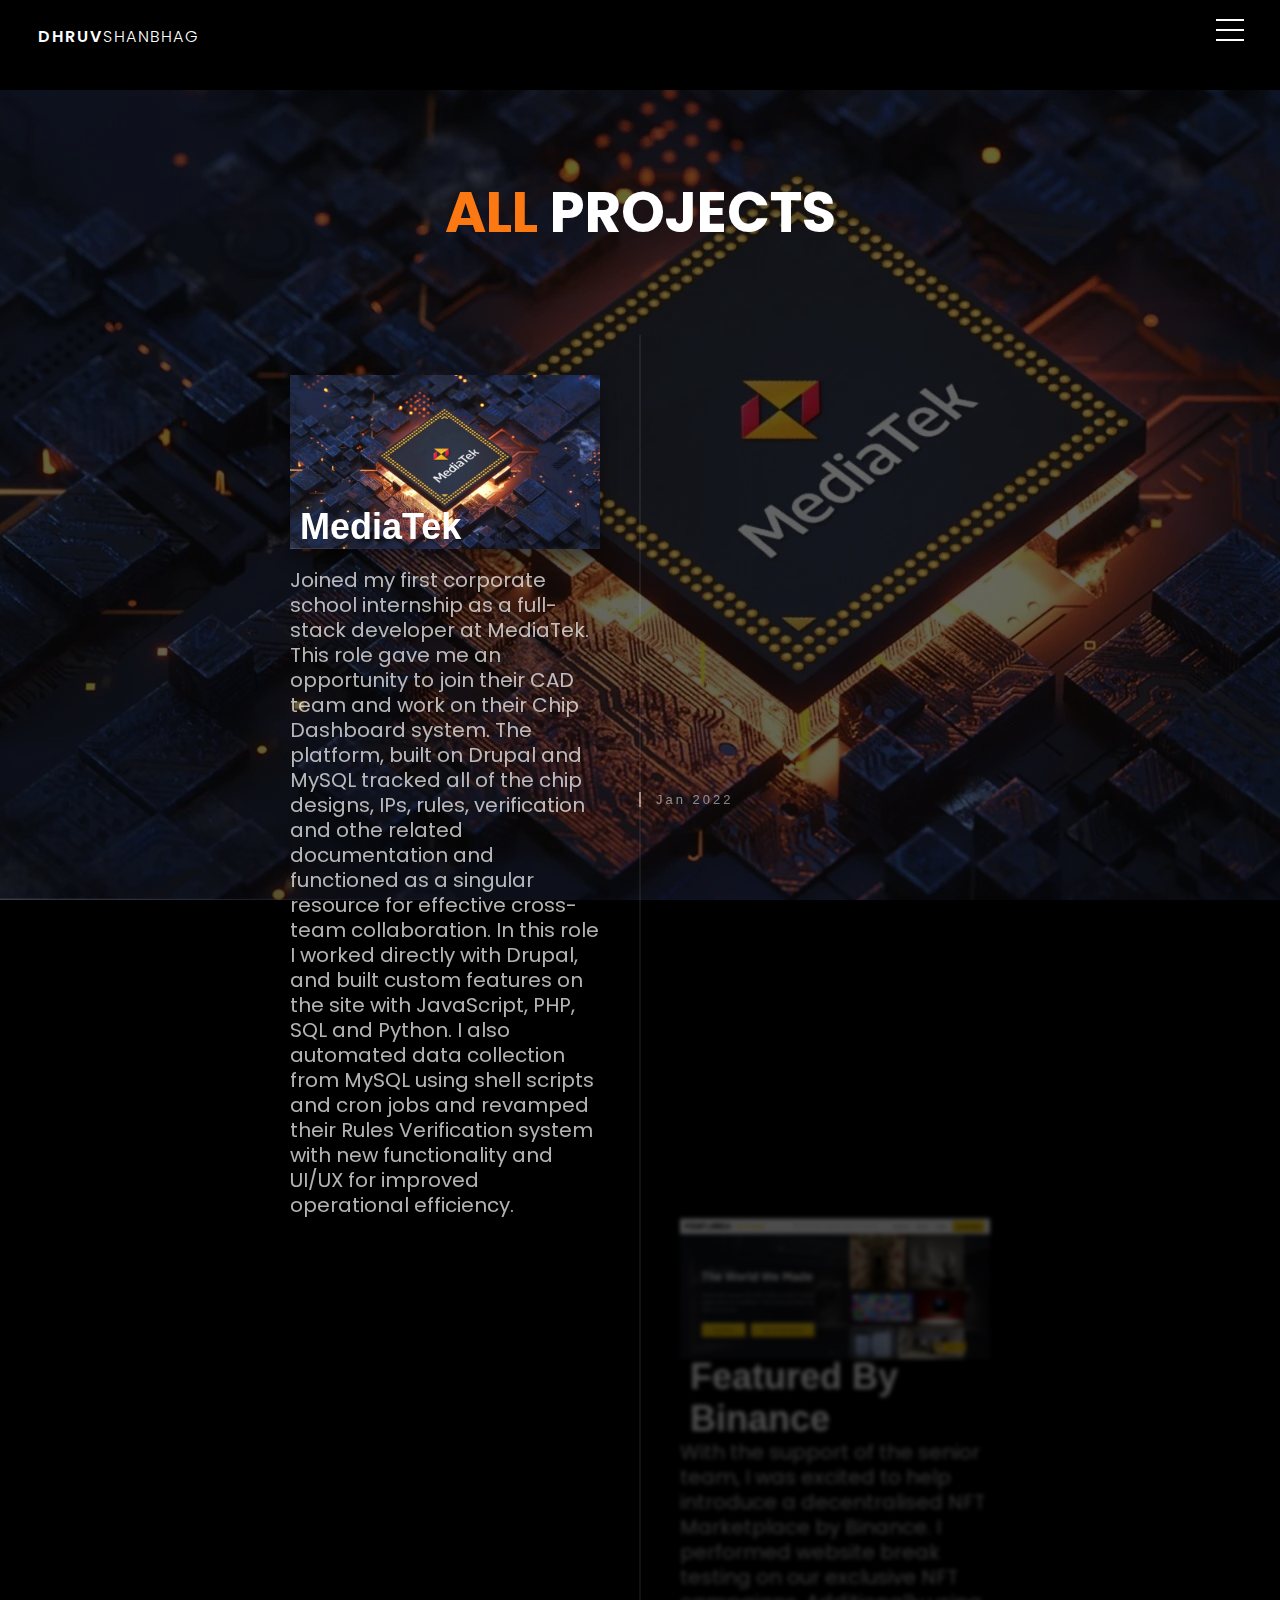
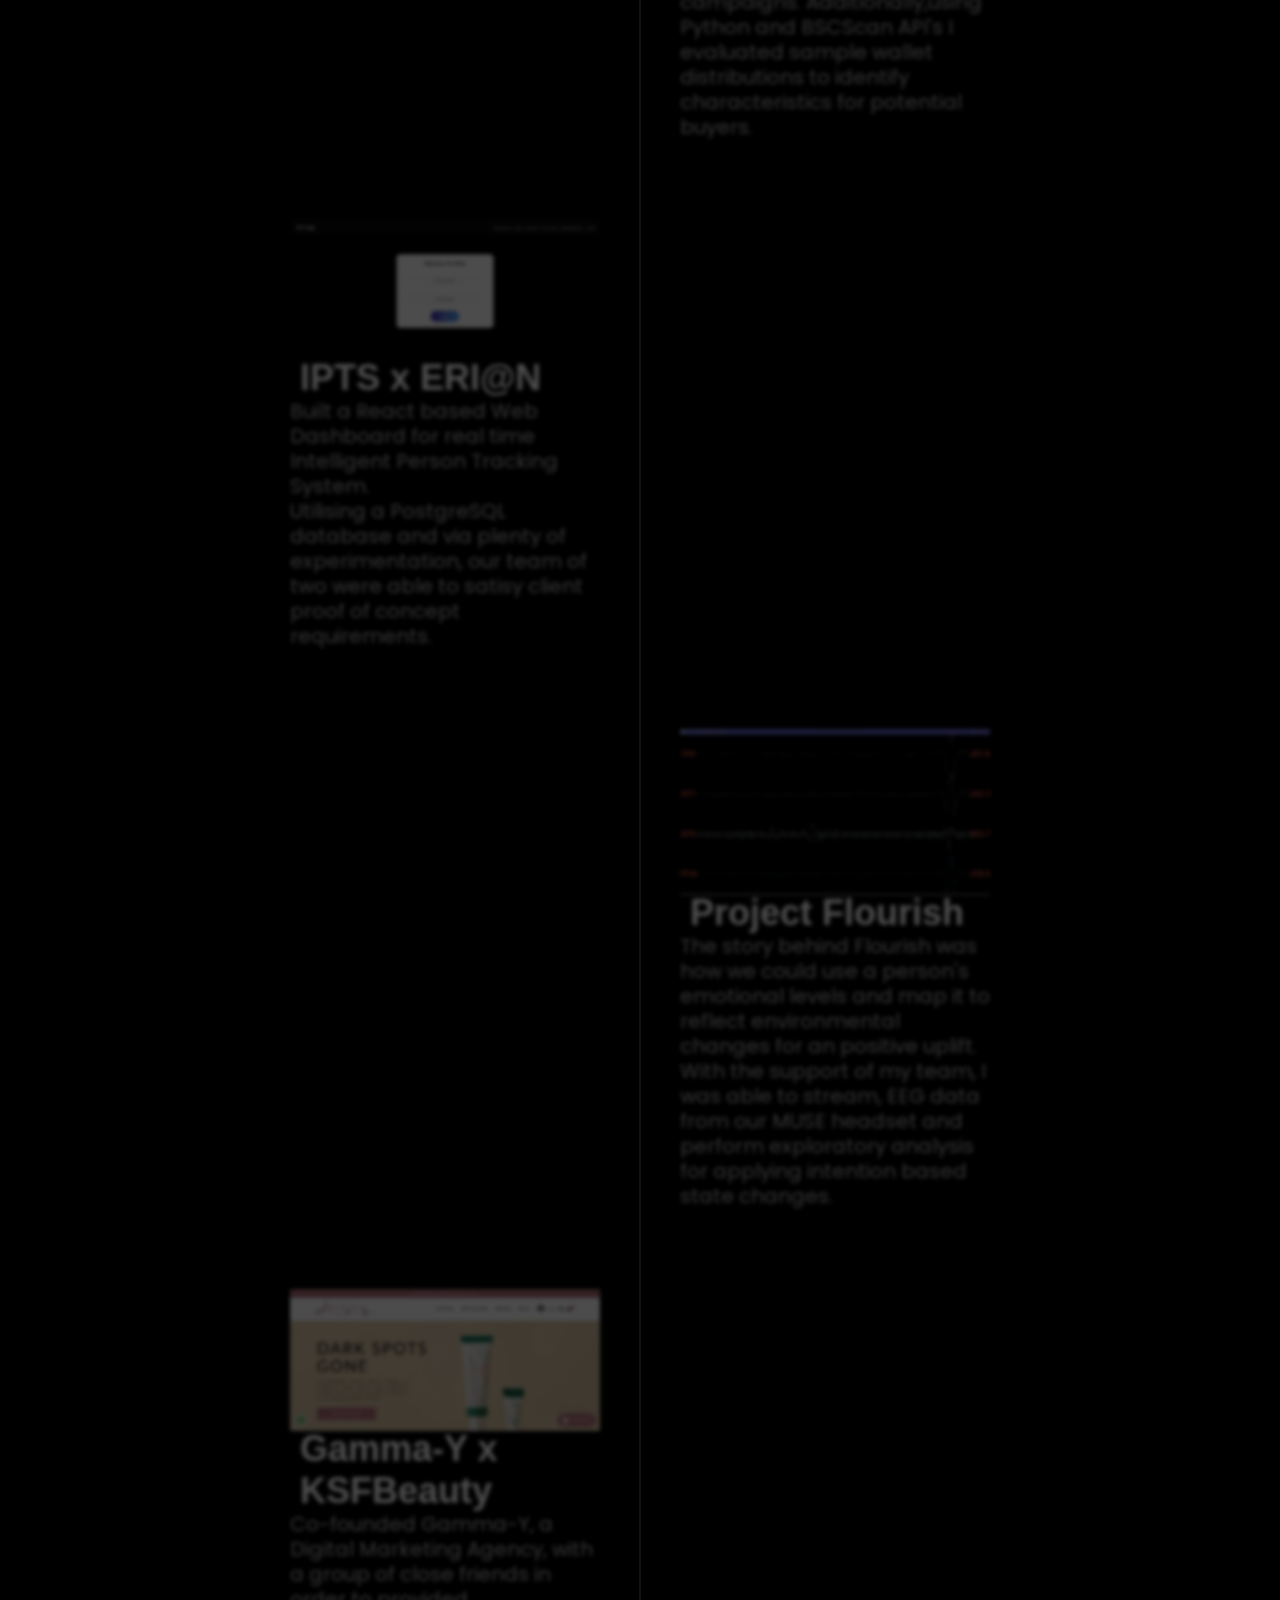
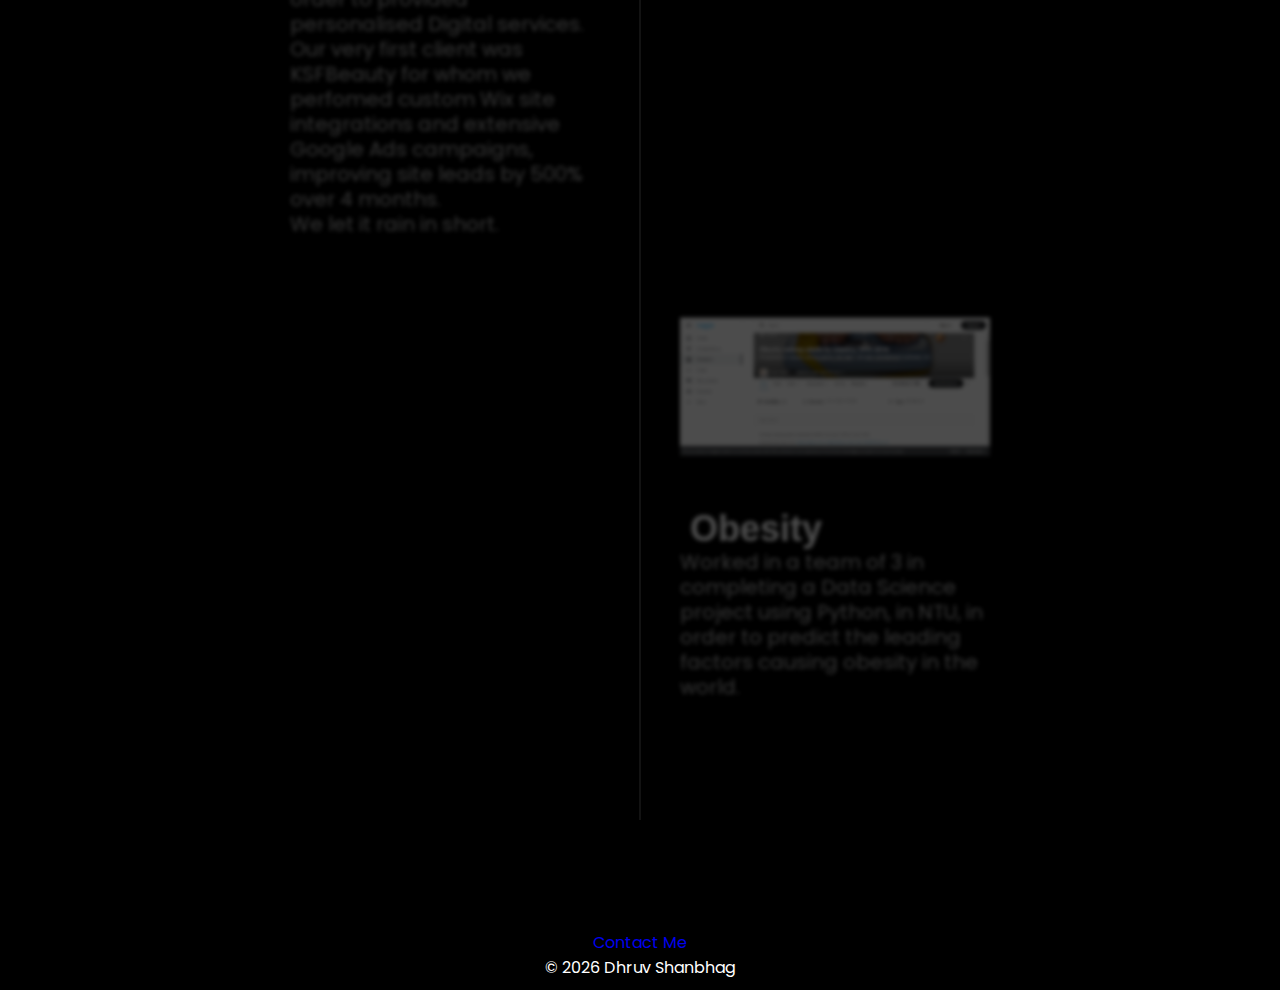
<file: allprojects.html>
<!DOCTYPE html>
<html lang="en">
<head>
  <meta charset="UTF-8">
  <meta name="viewport" content="width=device-width, initial-scale=1.0">
  <meta http-equiv="X-UA-Compatible" content="ie=edge">
  <title>All Projects | DHRUVSHANBHAG</title>
  <meta name="description" content="These are the current and past projects I (Dhruv Shanbhag) have worked on. Click on to find out more about what I've been up to!">
  <link rel="stylesheet" href="css/allprojects.css">
</head>
<body>
  <header>
    <nav>
      <div class="container">
        <h3 class="logo"><a href="dhruv.html">DHRUV<span class="shan">SHANBHAG</span></a></h3>
        <div class="menu-wrap">
          <input type="checkbox" class="toggler">
          <div class="hamburger">
            <div></div>
          </div>
          <div class="menu">
            <div>
              <div>
                <ul>
                  <li><a href="dhruv.html">Home</a></li>
                  <li><a href="allprojects.html">My Work</a></li>
                  <li>
                    <!-- <a href="youtubeprojects.html">YouTube Projects</a> -->
                  </li>
                </ul>
              </div>
            </div>
          </div>
        </div>
      </div>
    </nav>
  </header>
  <div class="timeline-container" id="timeline-1">
    <div class="timeline-header">
      <h2 class="timeline-header__title"><span>ALL</span> PROJECTS</h2>
    </div>
    <div class="timeline">
      <div class="timeline-item" data-text="Jan 2022">
        <div class="timeline__content"><img class="timeline__img" src="img/Mediatek_logo.webp" alt="FullStack@MediaTek - All Projects | DHRUVSHANBHAG" />
          <h2 class="timeline__content-title">MediaTek</h2>
          <p class="timeline__content-desc">Joined my first corporate school internship as a full-stack developer at MediaTek. This role gave me an opportunity
            to join their CAD team and work on their Chip Dashboard system. The platform, built on Drupal and MySQL tracked all of the chip designs, IPs, rules, verification and othe related documentation and functioned as 
            a singular resource for effective cross-team collaboration. In this role I worked directly with Drupal, and built custom features on the site with JavaScript, PHP, SQL and Python. I also automated 
            data collection from MySQL using shell scripts and cron jobs and revamped their Rules Verification system with new functionality and UI/UX for improved operational efficiency.
          </p>
        </div>
      </div>
      <div class="timeline-item" data-text="July 2021">
        <div class="timeline__content"><img class="timeline__img" src="img/featured.png" alt="FeaturedByBinance - All Projects | DHRUVSHANBHAG" />
          <h2 class="timeline__content-title">Featured By Binance</h2>
          <p class="timeline__content-desc">With the support of the senior team, I was excited to help introduce a decentralised NFT Marketplace by Binance. I performed website break testing on our exclusive NFT campaigns.
             Additionally,using Python and BSCScan API's I evaluated sample wallet distributions to identify characteristics for potential buyers.</p>
        </div>
      </div>
      <div class="timeline-item" data-text="Jun-Oct 2021">
        <div class="timeline__content" ><img class="timeline__img" src="img/ipts_black.png" alt="IPTS - All Projects | DHRUVSHANBHAG"/>
          <h2 class="timeline__content-title">IPTS x ERI@N</h2>
          <p class="timeline__content-desc">Built a React based Web Dashboard for real time Intelligent Person Tracking System. 
           <br> Utilising a PostgreSQL database and via plenty of experimentation, our team of two were able to satisy client proof
          of concept requirements.</p>
        </div>
      </div>
      <div class="timeline-item" data-text="Jan-Jun 2020">
        <div class="timeline__content"><img class="timeline__img" src="img/eeg.jpeg" alt="Flourishing - All Projects | DHRUVSHANBHAG"/>
          <h2 class="timeline__content-title flourish">Project Flourish</h2>
          <p class="timeline__content-desc">The story behind Flourish was how we could use a person's emotional levels and map it to reflect
            environmental changes for an positive uplift. With the support of my team, I was able to stream, EEG data from our MUSE headset and
            perform exploratory analysis for applying intention based state changes. 

          </p>
        </div>
      </div>
      <div class="timeline-item" data-text="Oct-Present 2020">
        <div class="timeline__content"><img class="timeline__img" src="img/ksfbeauty.png" alt="KSFBeauty - All Projects | DHRUVSHANBHAG"/>
          <h2 class="timeline__content-title">Gamma-Y x KSFBeauty</h2>
          <p class="timeline__content-desc">Co-founded Gamma-Y, a Digital Marketing Agency, with a group of close friends in order to provided personalised Digital services. Our very first client was KSFBeauty for whom we perfomed custom Wix site integrations and extensive Google Ads campaigns, improving site leads by 500% over 4 months. <br>We let it rain in short.</p>
        </div>
      </div>
      <div class="timeline-item" data-text="Sept-Dec 2020">
        <div class="timeline__content"><img class="timeline__img" src="img/kaggle_obesity.png" alt="Predicting Obesity - All Projects | DHRUVSHANBHAG"/>
          <h2 class="timeline__content-title"><span class="obesity">Predicting</span> Obesity</h2>
          <p class="timeline__content-desc">Worked in a team of 3 in completing a Data Science project using Python, in NTU, in order to predict the leading factors causing obesity in the world.</p>
        </div>
      </div>
    
    </div>
  </div>
  <footer id="footer">
    <a href="https://forms.gle/DWx8TrRtTRkAQV9w9">Contact Me</a>
    <p>&copy; <script>document.write(new Date().getFullYear())</script> Dhruv Shanbhag</p>
  </footer>

<script src="https://cdnjs.cloudflare.com/ajax/libs/jquery/3.1.0/jquery.min.js"></script>
<script src="allprojects.js"></script>
</body>
</html>
</file>
<file: css/allprojects.css>
@import url('https://fonts.googleapis.com/css2?family=Poppins:wght@300;400;600&display=swap');
*{
  margin: 0;
  padding: 0;
  box-sizing: border-box;
  font-family: 'Poppins' , sans-serif;
}

body{
  background-color: black;
}

a{
  text-decoration: none;
}
a:hover{
  text-shadow: 0 0 5px #C0C0C0,
  0 0 20px #fff,
  0 0 40px #000000,
  0 0 80px #000000;
}
a:visited{
  text-decoration: none;
  color: inherit;
}
footer{
  text-align: center;
  color: #fb7813;
  padding: 10px;
  margin-top: 20px;
}footer p{
  color: #fff;
}

.timeline {
  display: flex;
  margin: 0 auto;
  flex-wrap: wrap;
  flex-direction: column;
  max-width: 700px;
  position: relative;
}

.timeline__content-title {
  font-weight: bolder;
  font-size: 36px;
  margin: -10px 0 0 0;
  transition: 0.4s;
  padding: 0 10px;
  box-sizing: border-box;
  font-family: 'Oswald', sans-serif;
  color: #fff;
}

.timeline__content-desc {
  margin: 0;
  font-size: 1.25rem;
  box-sizing: border-box;
  color: rgba(255, 255, 255, .7);
  font-weight: normal;
  line-height: 25px;
}

.timeline:before {
  position: absolute;
  left: 50%;
  width: 2px;
  height: 100%;
  margin-left: -1px;
  content: "";
  background: rgba(255, 255, 255, .07);
}

@media only screen and (max-width: 767px) {
  .timeline:before {
  left: 40px;
  }
}

.timeline-item {
  padding: 40px 0;
  opacity: 0.3;
  filter: blur(2px);
  transition: 0.5s;
  box-sizing: border-box;
  width: calc(50% - 40px);
  display: flex;
  position: relative;
  transform: translateY(-80px);
}

.timeline-item:before {
  content: attr(data-text);
  letter-spacing: 3px;
  width: 100%;
  position: absolute;
  color: rgba(255, 255, 255, .5);
  font-size: 13px;
  font-family: 'Pathway Gothic One', sans-serif;
  border-left: 2px solid rgba(255, 255, 255, .5);
  top: 70%;
  margin-top: -5px;
  padding-left: 15px;
  opacity: 0;
  right: calc(-100% - 56px);
}

.timeline-item:nth-child(even) {
  align-self: flex-end;
}

.timeline-item:nth-child(even):before {
  right: auto;
  text-align: right;
  left: calc(-100% - 56px);
  padding-left: 0;
  border-left: none;
  border-right: 2px solid rgba(255, 255, 255, .5);
  padding-right: 15px;
}

.timeline-item--active {
  opacity: 1;
  transform: translateY(0);
  filter: blur(0px);
}

.timeline-item--active:before {
  top: 50%;
  transition: 0.3s all 0.2s;
  opacity: 1;
}

.timeline-item--active .timeline__content-title {
  margin: -50px 0 20px 0;
}

@media only screen and (max-width: 767px) {
  .timeline-item {
    align-self: baseline !important;
    width: 100%;
    padding: 0 30px 150px 80px;
  }

  .timeline-item:before {
    left: 10px !important;
    padding: 0 !important;
    top: 50px;
    text-align: center !important;
    width: 60px;
    border: none !important;
  }

  .timeline-item:last-child {
    padding-bottom: 40px;
  }
}

.timeline__img {
  max-width: 100%;
  box-shadow: 0 10px 15px rgba(0, 0, 0, .4);
}

.timeline-container {
  width: 100%;
  position: relative;
  padding: 80px 0;
  transition: 0.3s ease 0s;
  background-attachment: fixed;
  background-size: cover;
}

.timeline-container:before {
  position: absolute;
  left: 0;
  top: 0;
  width: 100%;
  height: 100%;
  background: rgba(0,0,0,0.6);
  content: "";
}

.timeline-header {
  width: 100%;
  text-align: center;
  margin-bottom: 80px;
  position: relative;
}

.timeline-header__title {
  color: #fff;
  font-size: 3.5rem;
  font-weight: bolder;
  margin: 0;
  opacity: 1;
}

.timeline-header__title span{
  color: #fb7813;
}

.obesity{
  color: #000000;
}
   
  /*Scrollbar*/
::-webkit-scrollbar {
    width: 6px;
  }
  
  ::-webkit-scrollbar-thumb {
    background: linear-gradient(transparent, #C0C0C0);
  }
  
  ::-webkit-scrollbar-thumb:hover {
    background: linear-gradient(transparent, #fff);
  }
  
  /* Nav menu*/
  .container {
    max-width: 70rem;
    padding: 0 2rem;
    margin: 0 auto;
  }
  
  header {
    width: 100%;
    height: 10vh;
    position: relative;
    overflow: hidden;
  }
  
  header .background {
    opacity: 0.5;
  }
  
  header::after {
    content: '';
    position: absolute;
    width: 100%;
    height: 100%;
    left: 0;
    top: 0;
    background-color: rgba(0, 0, 0, 0.05);
    z-index: 25;
  }
  
  nav {
    position: absolute;
    top: 10px;
    left: 0;
    width: 100%;
    padding: 1rem 0;
    z-index: 30;
    background: linear-gradient(to bottom, rgba(0, 0, 0, 0.05), transparent)
  }
  
  nav .container {
    display: flex;
    justify-content: space-between;
    align-items: center;
  }
  
  .logo {
    position: absolute;
    left: 3%;
    padding-top: 20px;
    color: #fff;
    font-size: 1rem;
    text-transform:uppercase;
    font-weight: 600;
    letter-spacing: 2px;
  }
  
  .logo span {
    font-weight: 300;
  }
  
  .logo a {
    text-decoration: none;
    color: #fff;
  }
  
  .logo:hover {
    text-shadow: 0 0 10px #fff,
      0 0 20px #fff,
      0 0 40px #fff,
      0 0 80px #fff,
      0 0 120px #fff,
      0 0 160px #fff;
  }
  
  /*Hamburger Menu*/
  .menu-wrap {
    position: fixed;
    top: 0;
    right: 10px;
    z-index: 31;
  }
  
  .menu-wrap .toggler {
    position: absolute;
    top: 0;
    right: 10px;
    z-index: 32;
    cursor: pointer;
    width: 50px;
    height: 50px;
    opacity: 0;
  }
  
  .menu-wrap .hamburger {
    position: absolute;
    top: 0;
    right: 10px;
    z-index: 31;
    width: 60px;
    height: 60px;
    padding: 1rem;
    background: inherit;
    display: flex;
    align-items: center;
    justify-content: center;
  }
  
  /* hamburger */
  .menu-wrap .hamburger>div {
    position: relative;
    width: 100%;
    height: 2px;
    background-color: #fff;
    display: flex;
    align-items: center;
    justify-content: center;
    transition: all 0.4s ease;
  }
  
  /* Top and Bottom Lines */
  .menu-wrap .hamburger>div::before,
  .menu-wrap .hamburger>div::after {
    content: '';
    position: absolute;
    z-index: 31;
    top: -10px;
    width: 100%;
    height: 2px;
    background: inherit;
  }
  
  /*Moves Line Down*/
  .menu-wrap .hamburger>div::after {
    top: 10px;
  }
  
  /* Toggler Animate */
  .menu-wrap .toggler:checked+.hamburger>div {
    transform: rotate(135deg);
  }
  
  /* Turn Lines into X */
  .menu-wrap .toggler:checked+.hamburger>div::before,
  .menu-wrap .toggler:checked+.hamburger>div::after {
    top: 0;
    transform: rotate(90deg);
  }
  
  /* Rotate on Hover when checked*/
  .menu-wrap .toggler:checked:hover+.hamburger>div {
    transform: rotate(225deg);
  }
  
  /* Show Menu */
  .menu-wrap .toggler:checked~.menu {
    visibility: visible;
  }
  
  .menu-wrap .toggler:checked~.menu>div {
    transform: scale(1);
    transition-duration: 0.5s;
  }
  
  .menu-wrap .toggler:checked~.menu>div>div {
    opacity: 1;
    transition: opacity 0, 4s ease;
  }
  
  .menu-wrap .menu {
    position: fixed;
    top: 0;
    left: 0;
    width: 100%;
    height: 100%;
    visibility: hidden;
    overflow: hidden;
    display: flex;
    align-items: center;
    justify-content: center;
  }
  
  .menu-wrap .menu>div {
    background: #151515;
    opacity: 0.9;
    border-radius: 50%;
    width: 200vw;
    height: 200vw;
    display: flex;
    flex: none;
    align-items: center;
    justify-content: center;
    transform: scale(0);
    transition: all 0.4s ease;
  }
  
  .menu-wrap .menu>div>div {
    text-align: center;
    max-width: 90vw;
    max-height: 100vh;
    opacity: 0;
    transition: opacity 0.4s ease;
  }
  
  .menu-wrap .menu>div>div>ul>li {
    list-style: none;
    color: #fff;
    font-size: 2rem;
    padding: 1rem;
  }
  
  .menu-wrap .menu>div>div>ul>li>a {
    color: inherit;
    text-decoration: none;
    transition: color 0.4s ease;
  }
  
  .menu-wrap .menu>div>div>ul>li>a:hover {
    color: inherit;
    text-decoration: none;
    text-shadow: 0 0 10px #fff,
      0 0 20px #fff,
      0 0 40px #fff,
      0 0 80px #fff,
      0 0 120px #fff,
      0 0 160px #fff;
  }

  @media (max-width:1028px) {
    .logo{
      display: none;
    }
  }
</file>
